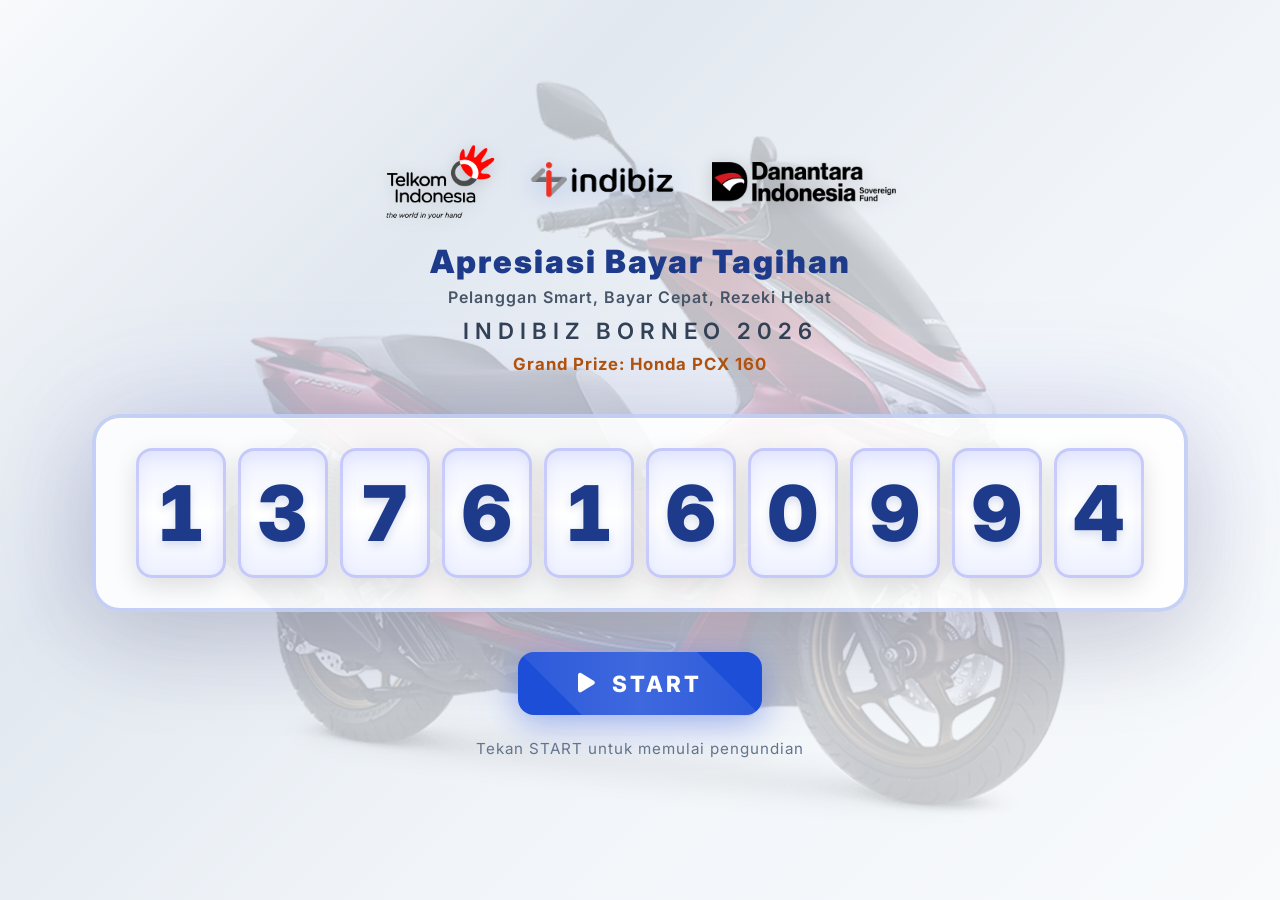
<file: pengundian/index.html>
<!DOCTYPE html>
<html lang="id">

<head>
    <meta charset="UTF-8">
    <meta name="viewport" content="width=device-width, initial-scale=1.0">
    <title>Pengundian Berhadiah – IndiBiz Borneo 2026</title>
    <link rel="stylesheet" href="style.css">
    <link href="https://fonts.googleapis.com/css2?family=Inter:wght@300;400;500;600;700;800;900&display=swap"
        rel="stylesheet">
    <link rel="stylesheet" href="https://cdnjs.cloudflare.com/ajax/libs/font-awesome/6.5.0/css/all.min.css">
</head>

<body>
    <!-- Floating Particles -->
    <div class="particles-container" id="particles"></div>

    <!-- ========== MAIN LOTTERY SECTION ========== -->
    <section class="lottery-section" id="lotterySection">
        <!-- PCX 160 Background Image -->
        <div class="vario-bg" id="varioBg">
            <img src="./images/pcx 160 .webp" alt="Honda PCX 160">
        </div>

        <!-- Logos -->
        <div class="lottery-logos">
            <img src="./images/Telkom_Indonesia_logo.png" alt="Telkom Indonesia" class="partner-logo telkom">
            <img src="./images/logo.png" alt="IndiBiz" class="lottery-logo">
            <img src="./images/Danantara_Indonesia.png" alt="Danantara Indonesia" class="partner-logo danantara">
        </div>

        <!-- Title -->
        <div class="lottery-header">
            <h1 class="lottery-title">
                <span class="title-line1">Apresiasi Bayar Tagihan</span>
                <span class="title-line3">Pelanggan Smart, Bayar Cepat, Rezeki Hebat</span>
                <span class="title-line2">IndiBiz Borneo 2026</span>
            </h1>
            <p class="lottery-subtitle">Grand Prize: Honda PCX 160</p>
        </div>

        <!-- Decorative Ornaments Removed per user request -->


        <!-- Slot Machine Box -->
        <div class="slot-container" id="slotContainer">

            <div class="slot-box" id="slotBox">
                <div class="slot-reel" id="reel0"><span>1</span></div>
                <div class="slot-reel" id="reel1"><span>2</span></div>
                <div class="slot-reel" id="reel2"><span>3</span></div>
                <div class="slot-reel" id="reel3"><span>4</span></div>
                <div class="slot-reel" id="reel4"><span>5</span></div>
                <div class="slot-reel" id="reel5"><span>6</span></div>
                <div class="slot-reel" id="reel6"><span>7</span></div>
                <div class="slot-reel" id="reel7"><span>8</span></div>
                <div class="slot-reel" id="reel8"><span>9</span></div>
                <div class="slot-reel" id="reel9"><span>0</span></div>
            </div>
            <div class="slot-glow"></div>
        </div>

        <!-- START Button -->
        <button class="btn-start" id="btnStart" onclick="startLottery()">
            <i class="fas fa-play"></i>
            <span>START</span>
        </button>

        <!-- STOP Button (hidden initially) -->
        <button class="btn-stop" id="btnStop" onclick="stopLottery()" style="display:none;">
            <i class="fas fa-stop"></i>
            <span>STOP</span>
        </button>

        <!-- Status Text -->
        <p class="status-text" id="statusText">Tekan START untuk memulai pengundian</p>
    </section>

    <!-- ========== WINNER SECTION ========== -->
    <section class="winner-section" id="winnerSection" style="display:none;">
        <!-- Confetti Canvas -->
        <canvas id="confettiCanvas"></canvas>

        <div class="winner-content">
            <h2 class="winner-title">
                PEMENANG UNDIAN
            </h2>

            <!-- Winner Slot Display -->
            <div class="winner-slot-box" id="winnerSlotBox">
                <!-- Populated by JS -->
            </div>

            <!-- Winner Info -->
            <div class="winner-info" id="winnerInfo">
                <div class="winner-detail">
                    <span class="winner-label">No Internet:</span>
                    <span class="winner-value" id="winnerNo">-</span>
                </div>
                <div class="winner-detail">
                    <span class="winner-label">Nama Lengkap:</span>
                    <span class="winner-value" id="winnerName">-</span>
                </div>
                <div class="winner-detail">
                    <span class="winner-label">Kota:</span>
                    <span class="winner-value" id="winnerCity">-</span>
                </div>
                <div class="winner-detail">
                    <span class="winner-label">Total Kupon:</span>
                    <span class="winner-value" id="winnerKupon">-</span>
                </div>
            </div>

            <!-- Action Buttons -->
            <div class="winner-actions">
                <button class="btn-valid" onclick="validateWinner()">
                    <i class="fas fa-check-circle"></i> VALID
                </button>
                <button class="btn-selesai" onclick="finishLottery()">
                    <i class="fas fa-redo"></i> UNDI LAGI
                </button>
            </div>
        </div>
    </section>

    <script src="script.js"></script>
</body>

</html>
</file>
<file: pengundian/style.css>
/* ==================================================
   PENGUNDIAN PAGE – style.css
   Premium lottery visualization – Light Theme
================================================== */

/* ============= RESET & BASE ============= */
* {
    margin: 0;
    padding: 0;
    box-sizing: border-box;
}

html {
    scroll-behavior: smooth;
}

body {
    font-family: 'Inter', sans-serif;
    background: linear-gradient(135deg, #f8fafc 0%, #e2e8f0 30%, #f1f5f9 60%, #f8fafc 100%);
    color: #1e293b;
    overflow-x: hidden;
    min-height: 100vh;
}

/* ============= FLOATING PARTICLES ============= */
.particles-container {
    position: fixed;
    top: 0;
    left: 0;
    width: 100%;
    height: 100%;
    pointer-events: none;
    z-index: 0;
    overflow: hidden;
}

.particle {
    position: absolute;
    border-radius: 50%;
    animation: floatParticle linear infinite;
    opacity: 0;
}

.particle-square {
    border-radius: 2px;
}

.particle-diamond {
    border-radius: 2px;
}

.particle-ribbon {
    border-radius: 2px;
    animation: floatRibbon linear infinite;
}

@keyframes floatParticle {
    0% {
        transform: translateY(100vh) rotate(0deg);
        opacity: 0;
    }

    10% {
        opacity: 0.6;
    }

    90% {
        opacity: 0.6;
    }

    100% {
        transform: translateY(-100px) rotate(720deg);
        opacity: 0;
    }
}

@keyframes floatRibbon {
    0% {
        transform: translateY(100vh) rotate(0deg) scaleX(1);
        opacity: 0;
    }

    10% {
        opacity: 0.7;
    }

    50% {
        transform: translateY(50vh) rotate(180deg) scaleX(-1);
    }

    90% {
        opacity: 0.7;
    }

    100% {
        transform: translateY(-100px) rotate(360deg) scaleX(1);
        opacity: 0;
    }
}

/* ============= PCX 160 BACKGROUND IMAGE ============= */
.vario-bg {
    position: fixed;
    top: 50%;
    left: 50%;
    transform: translate(-50%, -50%);
    width: 1400px;
    height: 1000px;
    opacity: 0.20;
    z-index: 0;
    pointer-events: none;
}

.vario-bg img {
    width: 100%;
    height: 100%;
    object-fit: contain;
}

/* ============= LOTTERY SECTION ============= */
.lottery-section {
    position: relative;
    z-index: 1;
    min-height: 100vh;
    display: flex;
    flex-direction: column;
    align-items: center;
    justify-content: center;
    padding: 40px 20px;
}

/* ============= LOGOS ============= */
.lottery-logos {
    display: flex;
    align-items: center;
    justify-content: center;
    gap: 24px;
    margin-bottom: 20px;
    animation: fadeInDown 1s ease;
}

.lottery-logo {
    height: 65px;
    filter: drop-shadow(0 4px 12px rgba(29, 78, 216, 0.25));
    animation: pulse 3s ease-in-out infinite;
}

.partner-logo {
    height: 65px;
    filter: drop-shadow(0 2px 8px rgba(0, 0, 0, 0.15));
    animation: pulse 3s ease-in-out infinite;
}

.partner-logo.telkom {
    height: 80px;
}

.partner-logo.danantara {
    height: 40px;
}

/* ============= HEADER ============= */
.lottery-header {
    text-align: center;
    margin-bottom: 40px;
    animation: fadeInDown 1s ease 0.2s both;
}

@keyframes fadeInDown {
    from {
        opacity: 0;
        transform: translateY(-30px);
    }

    to {
        opacity: 1;
        transform: translateY(0);
    }
}

@keyframes pulse {

    0%,
    100% {
        transform: scale(1);
    }

    50% {
        transform: scale(1.05);
    }
}

.lottery-title {
    display: flex;
    flex-direction: column;
    gap: 4px;
}

.title-line1 {
    font-size: 2.0rem;
    font-weight: 900;
    color: #1e3a8a;
    letter-spacing: 2px;
}

.title-line3 {
    font-size: 1.0rem;
    font-weight: 600;
    color: #475569;
    letter-spacing: 1px;
    margin-top: 2px;
}

@keyframes gradientShift {
    0% {
        background-position: 0% 50%;
    }

    50% {
        background-position: 100% 50%;
    }

    100% {
        background-position: 0% 50%;
    }
}

.title-line2 {
    font-size: 1.4rem;
    font-weight: 600;
    color: #334155;
    letter-spacing: 6px;
    text-transform: uppercase;
    margin-top: 6px;
}

.lottery-subtitle {
    font-size: 1.05rem;
    color: #b45309;
    margin-top: 10px;
    font-weight: 700;
    letter-spacing: 1px;
    animation: pulseGlow 2s ease-in-out infinite;
}

.lottery-subtitle i {
    color: #d97706;
    margin: 0 4px;
}

@keyframes pulseGlow {

    0%,
    100% {
        text-shadow: 0 0 8px rgba(180, 83, 9, 0.2);
    }

    50% {
        text-shadow: 0 0 20px rgba(180, 83, 9, 0.5);
    }
}

/* ============= SLOT MACHINE ============= */
.slot-container {
    position: relative;
    margin-bottom: 40px;
    animation: fadeInUp 1s ease 0.3s both;
}

@keyframes fadeInUp {
    from {
        opacity: 0;
        transform: translateY(30px);
    }

    to {
        opacity: 1;
        transform: translateY(0);
    }
}

.slot-box {
    display: flex;
    gap: 12px;
    padding: 30px 40px;
    background: rgba(255, 255, 255, 0.85);
    border: 4px solid rgba(29, 78, 216, 0.25);
    border-radius: 28px;
    backdrop-filter: blur(20px);
    box-shadow:
        0 30px 100px rgba(0, 0, 0, 0.15),
        0 0 120px rgba(99, 102, 241, 0.15),
        inset 0 1px 0 rgba(255, 255, 255, 0.9);
}

.slot-reel {
    width: 90px;
    height: 130px;
    background: linear-gradient(180deg, #eef2ff 0%, #ffffff 50%, #eef2ff 100%);
    border-radius: 16px;
    display: flex;
    align-items: center;
    justify-content: center;
    overflow: hidden;
    position: relative;
    border: 3px solid rgba(99, 102, 241, 0.3);
    box-shadow:
        inset 0 6px 15px rgba(99, 102, 241, 0.1),
        0 8px 25px rgba(0, 0, 0, 0.12);
    transition: transform 0.1s ease;
}

.slot-reel span {
    font-size: 4.8rem;
    font-weight: 900;
    color: #1e3a8a;
    font-variant-numeric: tabular-nums;
    text-shadow: 0 4px 8px rgba(30, 58, 138, 0.15);
}

/* Slot Ribbon Trophies */
.slot-ribbon-left,
.slot-ribbon-right {
    position: absolute;
    top: 50%;
    transform: translateY(-50%);
    font-size: 2.2rem;
    color: #d97706;
    filter: drop-shadow(0 4px 8px rgba(217, 119, 6, 0.3));
    animation: ribbonBounce 2s ease-in-out infinite;
    z-index: 2;
}

.slot-ribbon-left {
    left: -50px;
}

.slot-ribbon-right {
    right: -50px;
}

@keyframes ribbonBounce {

    0%,
    100% {
        transform: translateY(-50%) scale(1);
    }

    50% {
        transform: translateY(-50%) scale(1.15);
    }
}

/* ============= DECORATIVE ORNAMENTS - MANY MORE ============= */
.ornament {
    position: absolute;
    z-index: 1;
    pointer-events: none;
}

.ornament-star i {
    font-size: 1.8rem;
    color: #d97706;
    filter: drop-shadow(0 2px 8px rgba(217, 119, 6, 0.4));
    animation: starSpin 4s linear infinite;
}

.ornament-sparkle i {
    font-size: 1.4rem;
    color: #7c3aed;
    filter: drop-shadow(0 2px 8px rgba(124, 58, 237, 0.4));
    animation: sparklePulse 2s ease-in-out infinite;
}

.ornament-gift i {
    font-size: 1.6rem;
    color: #db2777;
    filter: drop-shadow(0 2px 8px rgba(219, 39, 119, 0.3));
    animation: giftBounce 3s ease-in-out infinite;
}

.ornament-ribbon i {
    font-size: 1.5rem;
    color: #ec4899;
    filter: drop-shadow(0 2px 8px rgba(236, 72, 153, 0.4));
    animation: ribbonWave 3s ease-in-out infinite;
}

.ornament-confetti i {
    font-size: 1.3rem;
    color: #f59e0b;
    filter: drop-shadow(0 2px 8px rgba(245, 158, 11, 0.4));
    animation: confettiSpin 5s linear infinite;
}

.ornament-medal i {
    font-size: 1.7rem;
    color: #f59e0b;
    filter: drop-shadow(0 2px 8px rgba(245, 158, 11, 0.4));
    animation: medalSwing 2.5s ease-in-out infinite;
}

.ornament-crown i {
    font-size: 2rem;
    color: #d97706;
    filter: drop-shadow(0 3px 10px rgba(217, 119, 6, 0.5));
    animation: crownFloat 3s ease-in-out infinite;
}

.ornament-burst i {
    font-size: 1.8rem;
    color: #6366f1;
    filter: drop-shadow(0 2px 8px rgba(99, 102, 241, 0.4));
    animation: starSpin 6s linear infinite;
}

.ornament-balloon i {
    font-size: 1.5rem;
    color: #10b981;
    filter: drop-shadow(0 2px 8px rgba(16, 185, 129, 0.4));
    animation: giftBounce 2.5s ease-in-out infinite;
}

.ornament-star2 i {
    font-size: 1.4rem;
    color: #8b5cf6;
    filter: drop-shadow(0 2px 8px rgba(139, 92, 246, 0.4));
    animation: sparklePulse 3s ease-in-out infinite;
}

/* Ornament positions */
.ornament-tl {
    top: 18%;
    left: 8%;
}

.ornament-tr {
    top: 18%;
    right: 8%;
    animation-delay: -1s;
}

.ornament-bl {
    bottom: 22%;
    left: 12%;
    animation-delay: -0.5s;
}

.ornament-br {
    bottom: 22%;
    right: 12%;
    animation-delay: -1.5s;
}

.ornament-ml {
    top: 50%;
    left: 5%;
    animation-delay: -2s;
}

.ornament-mr {
    top: 50%;
    right: 5%;
    animation-delay: -0.8s;
}

/* Additional positions */
.ornament-tl2 {
    top: 12%;
    left: 15%;
    animation-delay: -0.3s;
}

.ornament-tr2 {
    top: 12%;
    right: 15%;
    animation-delay: -2.5s;
}

.ornament-bl2 {
    bottom: 28%;
    left: 6%;
    animation-delay: -1.2s;
}

.ornament-br2 {
    bottom: 28%;
    right: 6%;
    animation-delay: -0.7s;
}

.ornament-ml2 {
    top: 38%;
    left: 10%;
    animation-delay: -1.8s;
}

.ornament-mr2 {
    top: 38%;
    right: 10%;
    animation-delay: -2.2s;
}

.ornament-tc {
    top: 8%;
    left: 50%;
    transform: translateX(-50%);
}

.ornament-bc {
    bottom: 15%;
    left: 50%;
    transform: translateX(-50%);
    animation-delay: -1.5s;
}

.ornament-tl3 {
    top: 30%;
    left: 3%;
    animation-delay: -3s;
}

.ornament-tr3 {
    top: 30%;
    right: 3%;
    animation-delay: -0.5s;
}

.ornament-ml3 {
    top: 60%;
    left: 8%;
    animation-delay: -1s;
}

.ornament-mr3 {
    top: 60%;
    right: 8%;
    animation-delay: -2s;
}

@keyframes starSpin {
    0% {
        transform: rotate(0deg) scale(1);
    }

    25% {
        transform: rotate(90deg) scale(1.2);
    }

    50% {
        transform: rotate(180deg) scale(1);
    }

    75% {
        transform: rotate(270deg) scale(1.2);
    }

    100% {
        transform: rotate(360deg) scale(1);
    }
}

@keyframes sparklePulse {

    0%,
    100% {
        transform: scale(1);
        opacity: 0.7;
    }

    50% {
        transform: scale(1.4);
        opacity: 1;
    }
}

@keyframes giftBounce {

    0%,
    100% {
        transform: translateY(0) rotate(0deg);
    }

    25% {
        transform: translateY(-10px) rotate(-5deg);
    }

    75% {
        transform: translateY(-10px) rotate(5deg);
    }
}

@keyframes ribbonWave {

    0%,
    100% {
        transform: rotate(-10deg) scale(1);
    }

    33% {
        transform: rotate(15deg) scale(1.1);
    }

    66% {
        transform: rotate(-5deg) scale(1.05);
    }
}

@keyframes confettiSpin {
    0% {
        transform: rotate(0deg) translateY(0);
    }

    50% {
        transform: rotate(180deg) translateY(-8px);
    }

    100% {
        transform: rotate(360deg) translateY(0);
    }
}

@keyframes medalSwing {

    0%,
    100% {
        transform: rotate(-8deg);
    }

    50% {
        transform: rotate(8deg);
    }
}

@keyframes crownFloat {

    0%,
    100% {
        transform: translateX(-50%) translateY(0) scale(1);
    }

    50% {
        transform: translateX(-50%) translateY(-12px) scale(1.1);
    }
}

.slot-reel.spinning span {
    animation: reelSpin 0.08s linear infinite;
}

@keyframes reelSpin {
    0% {
        transform: translateY(-100%);
        opacity: 0;
    }

    20% {
        opacity: 1;
    }

    80% {
        opacity: 1;
    }

    100% {
        transform: translateY(100%);
        opacity: 0;
    }
}

.slot-reel.revealed {
    background: linear-gradient(180deg, #fef3c7, #fde68a, #fef3c7);
    border-color: #f59e0b;
    transform: scale(1.08);
    box-shadow:
        inset 0 4px 8px rgba(0, 0, 0, 0.05),
        0 6px 24px rgba(245, 158, 11, 0.35),
        0 0 50px rgba(245, 158, 11, 0.2);
}

.slot-reel.revealed span {
    color: #92400e;
}

.slot-glow {
    position: absolute;
    top: 50%;
    left: 50%;
    transform: translate(-50%, -50%);
    width: 120%;
    height: 120%;
    background: radial-gradient(ellipse, rgba(99, 102, 241, 0.1) 0%, transparent 70%);
    pointer-events: none;
    opacity: 0;
    transition: opacity 0.5s ease;
}

.slot-container.active .slot-glow {
    opacity: 1;
    animation: glowPulse 1s ease-in-out infinite;
}

@keyframes glowPulse {

    0%,
    100% {
        transform: translate(-50%, -50%) scale(1);
    }

    50% {
        transform: translate(-50%, -50%) scale(1.1);
    }
}

/* ============= START BUTTON ============= */
.btn-start {
    display: flex;
    align-items: center;
    gap: 14px;
    padding: 18px 60px;
    font-family: 'Inter', sans-serif;
    font-size: 1.4rem;
    font-weight: 800;
    color: #ffffff;
    background: #1d4ed8;
    border: none;
    border-radius: 16px;
    cursor: pointer;
    letter-spacing: 3px;
    text-transform: uppercase;
    transition: all 0.3s ease;
    box-shadow:
        0 8px 32px rgba(29, 78, 216, 0.35),
        0 0 60px rgba(99, 102, 241, 0.15);
    animation: fadeInUp 1s ease 0.6s both, btnPulse 2s ease-in-out infinite 1.6s;
    position: relative;
    overflow: hidden;
}

.btn-start::before {
    content: '';
    position: absolute;
    top: -50%;
    left: -50%;
    width: 200%;
    height: 200%;
    background: linear-gradient(45deg, transparent, rgba(255, 255, 255, 0.15), transparent);
    transform: rotate(45deg);
    animation: shimmer 3s ease-in-out infinite;
}

@keyframes shimmer {
    0% {
        transform: translateX(-100%) rotate(45deg);
    }

    100% {
        transform: translateX(100%) rotate(45deg);
    }
}

@keyframes btnPulse {

    0%,
    100% {
        box-shadow: 0 8px 32px rgba(29, 78, 216, 0.35), 0 0 60px rgba(99, 102, 241, 0.15);
    }

    50% {
        box-shadow: 0 8px 48px rgba(29, 78, 216, 0.5), 0 0 100px rgba(99, 102, 241, 0.3);
    }
}

.btn-start:hover {
    transform: translateY(-3px) scale(1.03);
    box-shadow: 0 12px 48px rgba(29, 78, 216, 0.5), 0 0 100px rgba(99, 102, 241, 0.3);
}

.btn-start:active {
    transform: translateY(0) scale(0.98);
}

.btn-start:disabled {
    opacity: 0.5;
    cursor: not-allowed;
    animation: none;
}

.btn-start:disabled:hover {
    transform: none;
    box-shadow: 0 8px 32px rgba(29, 78, 216, 0.35);
}

/* ============= STOP BUTTON ============= */
.btn-stop {
    display: flex;
    align-items: center;
    gap: 14px;
    padding: 18px 60px;
    font-family: 'Poppins', sans-serif;
    font-size: 1.4rem;
    font-weight: 800;
    color: #ffffff;
    background: linear-gradient(135deg, #dc2626, #ef4444, #f87171);
    border: none;
    border-radius: 16px;
    cursor: pointer;
    letter-spacing: 3px;
    text-transform: uppercase;
    transition: all 0.3s ease;
    box-shadow:
        0 8px 32px rgba(220, 38, 38, 0.35),
        0 0 60px rgba(239, 68, 68, 0.15);
    animation: fadeInUp 0.5s ease both, stopBtnPulse 1s ease-in-out infinite;
    position: relative;
    overflow: hidden;
}

.btn-stop::before {
    content: '';
    position: absolute;
    top: -50%;
    left: -50%;
    width: 200%;
    height: 200%;
    background: linear-gradient(45deg, transparent, rgba(255, 255, 255, 0.15), transparent);
    transform: rotate(45deg);
    animation: shimmer 2s ease-in-out infinite;
}

@keyframes stopBtnPulse {

    0%,
    100% {
        box-shadow: 0 8px 32px rgba(220, 38, 38, 0.35), 0 0 60px rgba(239, 68, 68, 0.15);
    }

    50% {
        box-shadow: 0 8px 48px rgba(220, 38, 38, 0.6), 0 0 100px rgba(239, 68, 68, 0.35);
        transform: scale(1.03);
    }
}

.btn-stop:hover {
    transform: translateY(-3px) scale(1.05);
    box-shadow: 0 12px 48px rgba(220, 38, 38, 0.5), 0 0 100px rgba(239, 68, 68, 0.3);
}

.btn-stop:active {
    transform: translateY(0) scale(0.98);
}

/* ============= STATUS TEXT ============= */
.status-text {
    margin-top: 24px;
    font-size: 0.95rem;
    color: #64748b;
    letter-spacing: 1px;
    animation: fadeInUp 1s ease 0.9s both;
}

/* ============= WINNER SECTION ============= */
.winner-section {
    position: relative;
    min-height: 100vh;
    display: flex;
    flex-direction: column;
    align-items: center;
    justify-content: center;
    padding: 60px 20px;
    background: linear-gradient(180deg, #f1f5f9 0%, #e0e7ff 50%, #f1f5f9 100%);
}

#confettiCanvas {
    position: fixed;
    top: 0;
    left: 0;
    width: 100%;
    height: 100%;
    pointer-events: none;
    z-index: 100;
}

.winner-content {
    position: relative;
    z-index: 2;
    text-align: center;
    max-width: 700px;
    width: 100%;
}

.winner-title {
    font-size: 2.2rem;
    font-weight: 800;
    color: #b45309;
    margin-bottom: 30px;
    text-shadow: 0 2px 8px rgba(180, 83, 9, 0.15);
    animation: fadeInDown 0.8s ease;
}

.winner-title i {
    color: #d97706;
    animation: trophySpin 2s ease-in-out infinite;
}

@keyframes trophySpin {

    0%,
    100% {
        transform: rotate(-10deg) scale(1);
    }

    50% {
        transform: rotate(10deg) scale(1.1);
    }
}

/* Winner Slot Box */
.winner-slot-box {
    display: flex;
    gap: 6px;
    justify-content: center;
    margin-bottom: 36px;
    animation: fadeInUp 0.8s ease 0.2s both;
}

.winner-slot-box .slot-reel {
    width: 52px;
    height: 72px;
    background: linear-gradient(180deg, #fef3c7, #fde68a, #fef3c7);
    border: 2px solid #f59e0b;
    border-radius: 8px;
    box-shadow:
        0 4px 20px rgba(245, 158, 11, 0.25),
        0 0 40px rgba(245, 158, 11, 0.1);
}

.winner-slot-box .slot-reel span {
    font-size: 2rem;
    font-weight: 900;
    color: #92400e;
}

/* Winner Info */
.winner-info {
    background: rgba(255, 255, 255, 0.85);
    border: 1px solid rgba(29, 78, 216, 0.12);
    border-radius: 16px;
    padding: 28px 32px;
    backdrop-filter: blur(20px);
    margin-bottom: 32px;
    box-shadow: 0 8px 32px rgba(0, 0, 0, 0.06);
    animation: fadeInUp 0.8s ease 0.4s both;
}

.winner-detail {
    display: flex;
    justify-content: space-between;
    align-items: center;
    padding: 12px 0;
    border-bottom: 1px solid rgba(0, 0, 0, 0.06);
}

.winner-detail:last-child {
    border-bottom: none;
}

.winner-label {
    font-size: 0.9rem;
    color: #64748b;
    font-weight: 500;
}

.winner-value {
    font-size: 1.1rem;
    font-weight: 700;
    color: #1e293b;
    letter-spacing: 0.5px;
}

/* Action Buttons */
.winner-actions {
    display: flex;
    gap: 20px;
    justify-content: center;
    animation: fadeInUp 0.8s ease 0.6s both;
}

.btn-valid,
.btn-selesai {
    display: flex;
    align-items: center;
    gap: 10px;
    padding: 14px 40px;
    font-family: 'Poppins', sans-serif;
    font-size: 1rem;
    font-weight: 700;
    border: none;
    border-radius: 12px;
    cursor: pointer;
    letter-spacing: 2px;
    text-transform: uppercase;
    transition: all 0.3s ease;
}

.btn-valid {
    color: #ffffff;
    background: linear-gradient(135deg, #22c55e, #16a34a);
    box-shadow: 0 6px 24px rgba(34, 197, 94, 0.3);
}

.btn-valid:hover {
    transform: translateY(-2px);
    box-shadow: 0 8px 32px rgba(34, 197, 94, 0.5);
}

.btn-selesai {
    color: #ffffff;
    background: linear-gradient(135deg, #3b82f6, #2563eb);
    box-shadow: 0 6px 24px rgba(59, 130, 246, 0.3);
}

.btn-selesai:hover {
    transform: translateY(-2px);
    box-shadow: 0 8px 32px rgba(59, 130, 246, 0.5);
}

/* ============= RESPONSIVE ============= */
@media (max-width: 768px) {
    .lottery-logos {
        gap: 14px;
    }

    .lottery-logo {
        height: 40px;
    }

    .partner-logo {
        height: 32px;
    }

    .title-line1 {
        font-size: 1.4rem;
    }

    .title-line3 {
        font-size: 0.8rem;
    }

    .title-line2 {
        font-size: 1rem;
        letter-spacing: 3px;
    }

    .slot-box {
        gap: 6px;
        padding: 16px 20px;
    }

    .slot-reel {
        width: 45px;
        height: 65px;
    }

    .slot-reel span {
        font-size: 2.2rem;
    }

    .slot-ribbon-left,
    .slot-ribbon-right {
        display: none;
    }

    .ornament {
        display: none;
    }

    .btn-start,
    .btn-stop {
        padding: 14px 40px;
        font-size: 1.1rem;
    }

    .winner-title {
        font-size: 1.5rem;
    }

    .winner-slot-box .slot-reel {
        width: 30px;
        height: 45px;
    }

    .winner-slot-box .slot-reel span {
        font-size: 1.4rem;
    }

    .winner-actions {
        flex-direction: column;
    }

    .vario-bg {
        width: 350px;
        height: 280px;
    }
}

@media (max-width: 480px) {
    .slot-reel {
        width: 35px;
        height: 55px;
    }

    .slot-reel span {
        font-size: 1.8rem;
    }
}
</file>
